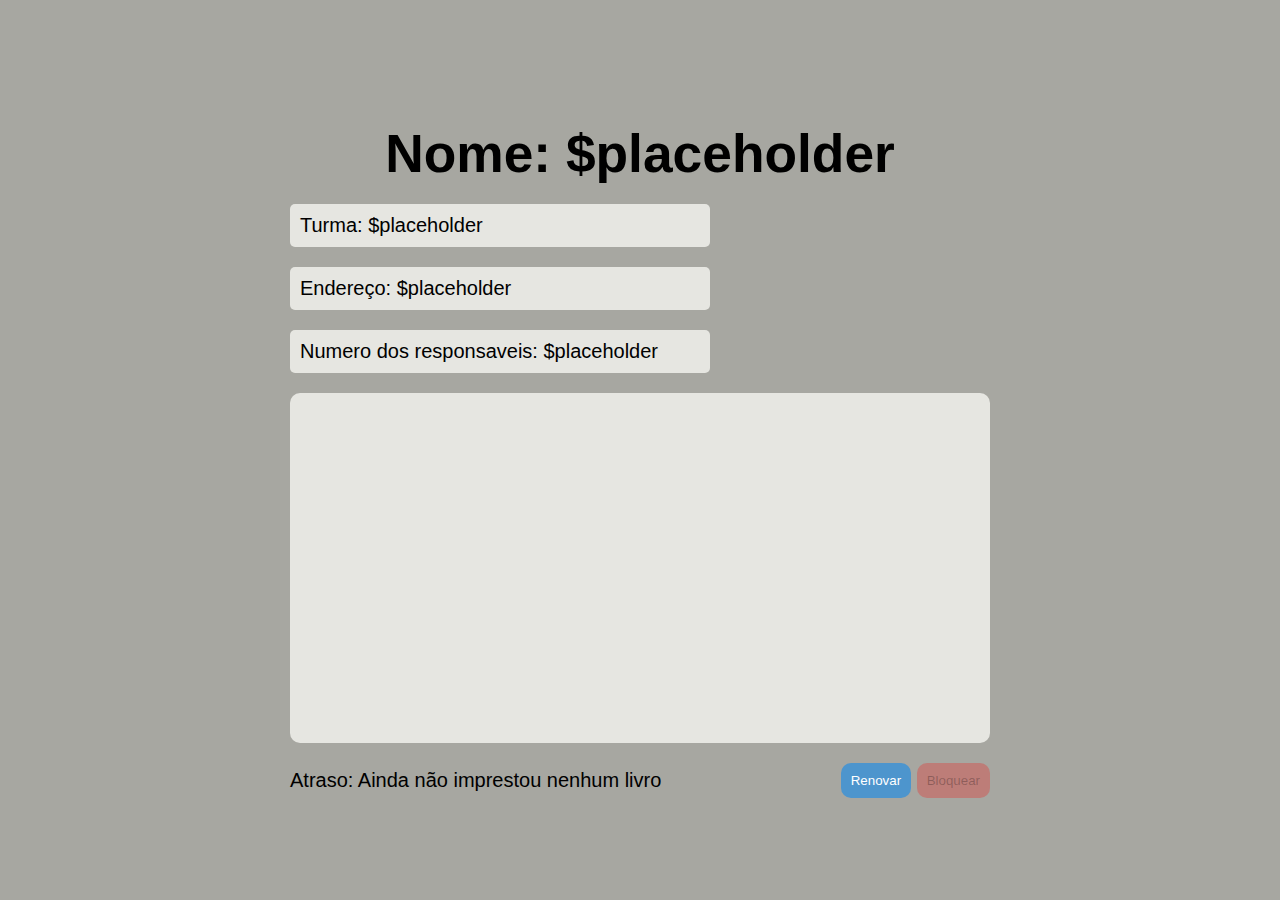
<file: iframe/aluno_consulta.html>
<!DOCTYPE html>
<html lang="en">
<head>
    <meta charset="UTF-8">
    <meta name="viewport" content="width=device-width, initial-scale=1.0">
    <link rel="stylesheet" href="style/style-aluno-consulta.css">
    <link rel="stylesheet" href="style/loading.css">
    <script src="js/loader.js" defer></script>
    <title>Document</title>
</head>
<body>
    <main>
        <h1>Nome: $placeholder</h1>
        <div id="dados">
            <div id="turma">Turma: $placeholder</div>
            <div id="endereço">Endereço: $placeholder</div>
            <div id="numero dos responsaveis">Numero dos responsaveis: $placeholder</div>
        </div>
        <div id="livro-emprestado">

        </div>
        <div id="atraso">
            <div id="atraso">Atraso: Ainda não imprestou nenhum livro</div>
            <div id="botoes">
                <button id="renovar">Renovar</button>
                <button id="bloquear" disabled>Bloquear</button>
            </div>
        </div>
    </main>
    <div id="loading-bg">
        <span id="loader"></span>
    </div>
</body>
</html>
</file>
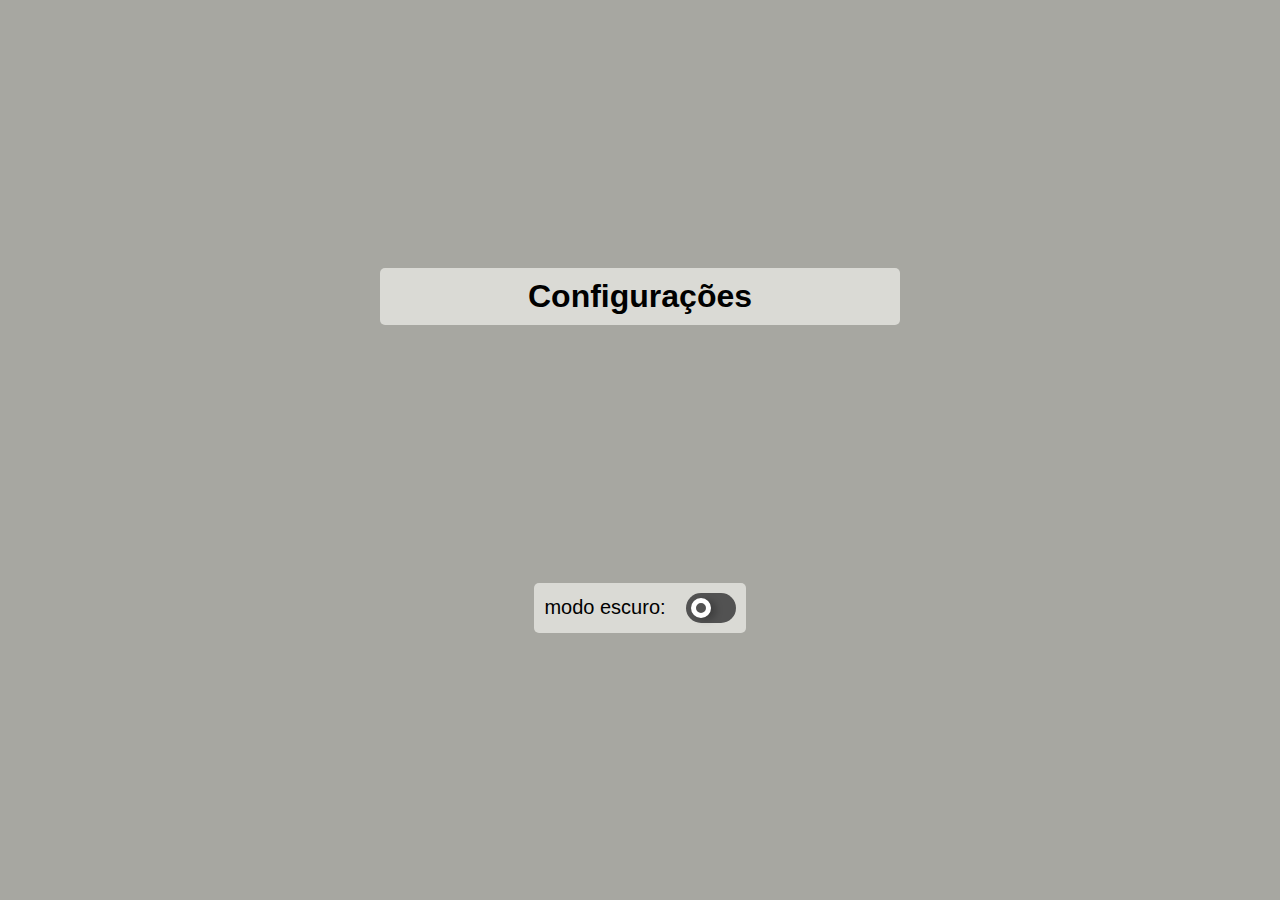
<file: iframe/configs.html>
<!DOCTYPE html>
<html lang="pt-br">
<head>
    <meta charset="UTF-8">
    <meta http-equiv="X-UA-Compatible" content="IE=edge">
    <meta name="viewport" content="width=device-width, initial-scale=1.0">
    <link rel="stylesheet" href="style/style-configs.css">
    <link rel="stylesheet" href="style/loading.css">
    <script src="js/modo_escuro.js" defer></script>
    <script src="js/loader.js" defer></script>
    <title>Document</title>
</head>
<body>
    <main id="mainConfig">
        <h1>
            Configurações
        </h1>
        <div id="configs">
            <div id="modo_escuro">
                <p>modo escuro:</p>
                <input type="checkbox" id="checkboxInput">
                <label for="checkboxInput" class="toggleSwitch">
                </label>
            </div>
        </div>
    </main>
    <div id="loading-bg">
        <span id="loader"></span>
    </div>
</body>
</html>
</file>
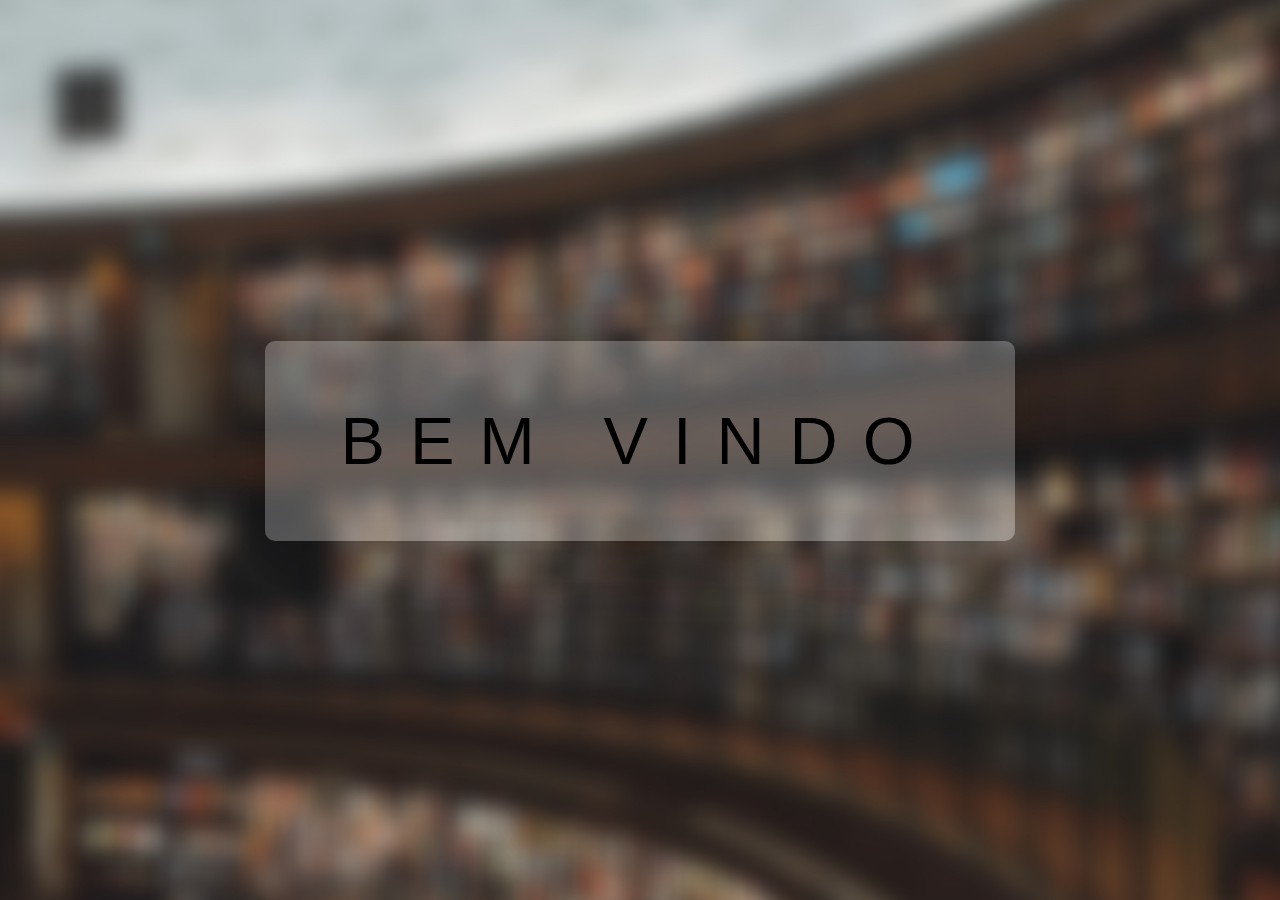
<file: iframe/home.html>
<!DOCTYPE html>
<html lang="pt-br">
<head>
    <meta charset="UTF-8">
    <meta name="viewport" content="width=device-width, initial-scale=1.0">
    <link rel="stylesheet" href="style/style-home.css">
    <title>home</title>
</head>
<body>
    <div id="painel">
        BEM VINDO
    </div>
</body>
</html>
</file>
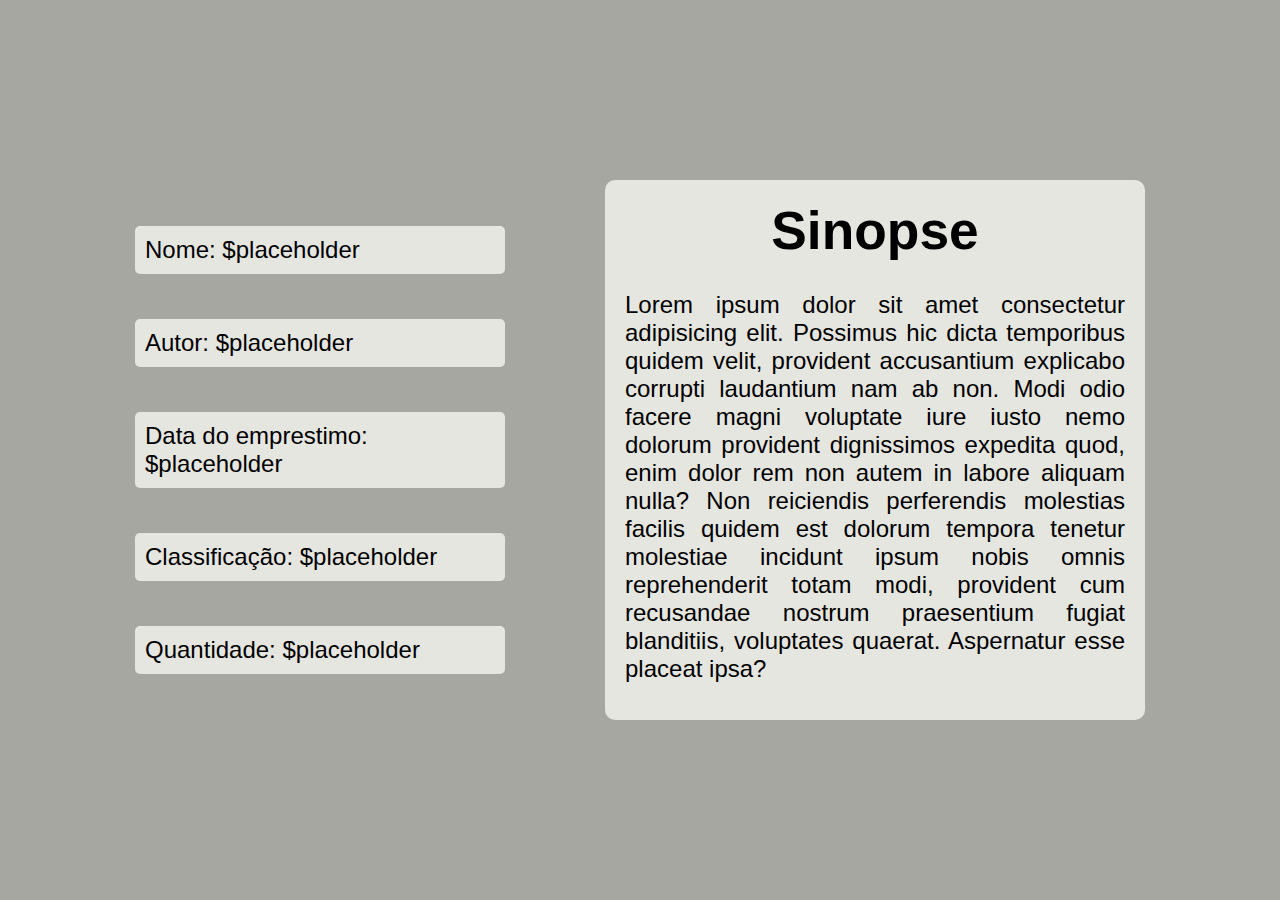
<file: iframe/livro_consulta.html>
<!DOCTYPE html>
<html lang="en">
<head>
    <meta charset="UTF-8">
    <meta name="viewport" content="width=device-width, initial-scale=1.0">
    <link rel="stylesheet" href="style/style-livro-consulta.css">
    <link rel="stylesheet" href="style/loading.css">
    <script src="js/loader.js" defer></script>
    <title>Document</title>
</head>
<body>
    <main>
        <div id="dados">
            <div id="nome">Nome: $placeholder</div>
            <div id="autor">Autor: $placeholder</div>
            <div id="data-emprestimo">Data do emprestimo: $placeholder</div>
            <div id="classificacao">Classificação: $placeholder</div>
            <div id="quantidade">Quantidade: $placeholder</div>
        </div>
        <div id="sinopse">
            <h1>Sinopse</h1>
            <p>Lorem ipsum dolor sit amet consectetur adipisicing elit. Possimus hic dicta temporibus quidem velit, provident accusantium explicabo corrupti laudantium nam ab non. Modi odio facere magni voluptate iure iusto nemo dolorum provident dignissimos expedita quod, enim dolor rem non autem in labore aliquam nulla? Non reiciendis perferendis molestias facilis quidem est dolorum tempora tenetur molestiae incidunt ipsum nobis omnis reprehenderit totam modi, provident cum recusandae nostrum praesentium fugiat blanditiis, voluptates quaerat. Aspernatur esse placeat ipsa?</p>
        </div>
    </main>
    <div id="loading-bg">
        <span id="loader"></span>
    </div>
</body>
</html>
</file>
<file: iframe/style/style-aluno-consulta.css>
@charset "UTF-8";

* {
    margin: 0;
    padding: 0;
    font-family: Arial, Helvetica, sans-serif;
    user-select: none;
}

body {
    background-color: #a7a7a1;

    display: flex;
    justify-content: center;
    align-items: center;

    height: 100vh;

    font-size: 20px;
}

h1 {
    font-size: 40pt;
    padding: 20px;
    text-align: center;
}

#dados {
    display: flex;
    flex-direction: column;
    gap: 20px;
}

#dados div {
    background-color: #e6e6e1;
    padding: 10px;
    width: 400px;
    border-radius: 5px;
}

#livro-emprestado {
    background-color: #e6e6e1;
    width: 700px;
    height: 350px;
    margin: 20px 0;
    border-radius: 10px;
}

#atraso {
    display: flex;
    justify-content: space-between;
    align-items: center;
}

#atraso button {
    padding: 10px;
    border-radius: 10px;
    border: none;
}

#renovar {
    color: white;
    background-color: #4D95CD;
    transition: 0.25s;
}

#renovar:hover {
    background-color: #3f7aa7;
}

#bloquear {
    color: white;
    background-color: #c01f1f;
    transition: 0.25s;
}

#bloquear:hover {
    background-color: #961818;
}

#bloquear:disabled {
    color: #00000040;
    background-color: #ff000040;
}
</file>
<file: iframe/style/loading.css>
@charset "UTF-8";

#loading-bg {
    background-color: rgb(255, 255, 255);

    width: 100vw;
    height: 100vh;

    position: absolute;
    top: 0;
    left: 0;

    display: flex;
    justify-content: center;
    align-items: center;
}

#loader {
    width: 40px;
    aspect-ratio: 1;
    --c: linear-gradient(#000 0 0);
    --r1: radial-gradient(farthest-side at bottom,#000 93%,#0000);
    --r2: radial-gradient(farthest-side at top   ,#000 93%,#0000);
    background: 
      var(--c) ,var(--r1),var(--r2),
      var(--c) ,var(--r1),var(--r2),
      var(--c) ,var(--r1),var(--r2);
    background-repeat: no-repeat;
    animation: l2 1s infinite alternate;
  }
  @keyframes l2 {
    0%,25% {
      background-size: 8px 0,8px 4px,8px 4px,8px 0,8px 4px,8px 4px,8px 0,8px 4px,8px 4px;
      background-position: 0 50%,0 calc(50% - 2px),0 calc(50% + 2px),50% 50%,50% calc(50% - 2px),50% calc(50% + 2px),100% 50%,100% calc(50% - 2px),100% calc(50% + 2px);
   }
   50% {
      background-size: 8px 100%,8px 4px,8px 4px,8px 0,8px 4px,8px 4px,8px 0,8px 4px,8px 4px;
      background-position: 0 50%,0 calc(0% - 2px),0 calc(100% + 2px),50% 50%,50% calc(50% - 2px),50% calc(50% + 2px),100% 50%,100% calc(50% - 2px),100% calc(50% + 2px);
   }
   75% {
      background-size: 8px 100%,8px 4px,8px 4px,8px 100%,8px 4px,8px 4px,8px 0,8px 4px,8px 4px;
      background-position: 0 50%,0 calc(0% - 2px),0 calc(100% + 2px),50% 50%,50% calc(0% - 2px),50% calc(100% + 2px),100% 50%,100% calc(50% - 2px),100% calc(50% + 2px);
   }
   95%,100% {
      background-size: 8px 100%,8px 4px, 8px 4px,8px 100%,8px 4px,8px 4px,8px 100%,8px 4px,8px 4px;
      background-position: 0 50%,0 calc(0% - 2px),0 calc(100% + 2px),50% 50%,50% calc(0% - 2px),50% calc(100% + 2px),100% 50%,100% calc(0% - 2px),100% calc(100% + 2px);
   }
  }
</file>
<file: iframe/style/style-configs.css>
@charset "UTF-8";

* {
    padding: 0;
    margin: 0;
    font-family: Arial, Helvetica, sans-serif;
    user-select: none;
}

main {
    background-color: #a7a7a1;
    height: calc(100vh - 40px);
    padding: 20px;

    display: flex;
    flex-direction: column;
    align-items: center;
    justify-content: center;
    gap: 30%;
}

h1 {
    background-color: #e6e6e1;
    padding: 10px;
    border-radius: 5px;
    text-align: center;
    width: 500px;
}

#configs {
    display: flex;
    flex-direction: column;
    gap: 5px;
}

#configs div {
    background-color: #e6e6e1;
    padding: 10px;
    border-radius: 5px;

    display: flex;
    align-items: center;
    justify-content: center;
    gap: 20px;

}

#configs p {
    font-size: 15pt;
}

#checkboxInput {
    display: none;
  }
  
  .toggleSwitch {
    display: flex;
    align-items: center;
    justify-content: center;
    position: relative;
    width: 50px;
    height: 30px;
    background-color: rgb(82, 82, 82);
    border-radius: 20px;
    cursor: pointer;
    transition-duration: .2s;
  }
  
  .toggleSwitch::after {
    content: "";
    position: absolute;
    height: 10px;
    width: 10px;
    left: 5px;
    background-color: transparent;
    border-radius: 50%;
    transition-duration: .2s;
    box-shadow: 5px 2px 7px rgba(8, 8, 8, 0.26);
    border: 5px solid white;
  }
  
  #checkboxInput:checked+.toggleSwitch::after {
    transform: translateX(100%);
    transition-duration: .2s;
    background-color: white;
  }

  #checkboxInput:checked+.toggleSwitch {
    background-color: #7472A6;
    transition-duration: .2s;
  }
</file>
<file: iframe/style/style-home.css>
@charset "UTF-8";

* {
    padding: 0;
    margin: 0;
    font-family: Arial, Helvetica, sans-serif;
    user-select: none;
}

body {
    background: url(../img/bg-home.jpg);
    background-attachment: fixed;
    background-size: cover;
    background-position: center center;

    height: 98vh;

    display: flex;
    justify-content: center;
    align-items: center;
}

div {
    background-color: #ffffff40;

    width: 750px;
    height: 200px;

    font-size: 50pt;

    letter-spacing: 25px;

    border-radius: 10px;

    box-shadow: 0 25px 50px #00000040;

    display: flex;
    justify-content: center;
    align-items: center;

    animation: blur 1s cubic-bezier(1, 0, 0, 1);
}

@keyframes blur {
    from {
        filter: blur(1000px);
    }

    to {
        filter: blur(0px);
    }
}
</file>
<file: iframe/style/style-livro-consulta.css>
@charset "UTF-8";

* {
    margin: 0;
    padding: 0;
    font-family: Arial, Helvetica, sans-serif;
    user-select: none;
}

body {
    background-color: #a7a7a1;

    display: flex;
    justify-content: center;
    align-items: center;

    height: 100vh;
}

main {
    gap: 100px;

    display: flex;
    justify-content: center;
    align-items: center;

    font-size: 18pt;
}

#dados {
    display: flex;
    flex-direction: column;
    gap: 45px;
}

#dados div {
    background-color: #e6e6e1;
    width: 350px;
    padding: 10px;
    border-radius: 5px;
}

#sinopse {
    background-color: #e6e6e1;

    border-radius: 10px;
    padding: 20px;

    width: 500px;
    height: 500px;
}

h1 {
    text-align: center;
    font-size: 40pt;
    margin-bottom: 30px;
}

p {
    text-align: justify;
}
</file>
